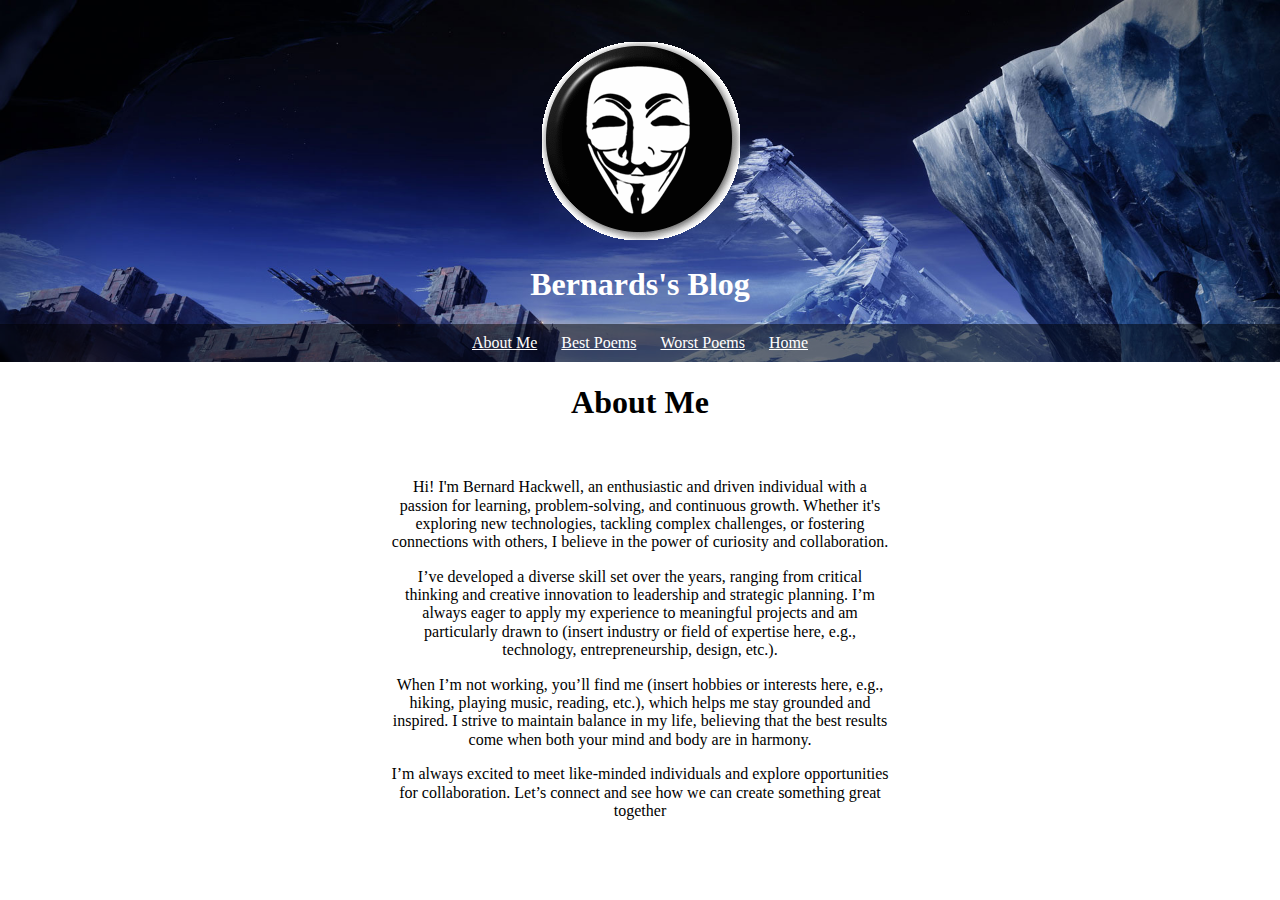
<file: About-Me.html>
<!DOCTYPE html>
<html>
<style>
header {
      text-align: center;
      background: url('background.jpg');
      background-size: cover;
      color: white;
    }
 a {
      color: white;
    }
  img {
      margin: 40px 0px 0px 0px;
      size: 15px;
    }
  ul {
      padding: 10px;
      background: rgba(0,0,0,0.5);
    }
 li {
      display: inline;
      padding: 0px 10px 0px 10px;
     }
body {
	text-align: center;
    }
 article {
      max-width: 500px;
      padding: 20px;
      margin: 0 auto;
    }
   h1 {
   font-size: 70px;
   text-align: center;
   }
    @media (max-width: 500px) {
      h1 {
        font-size: 36px;
        padding: 5px;
      }
      li {
        padding: 5px;
        display: block;
      }
    }
</style>
<head>
  <link href="normalize.css" rel="stylesheet">
</head>
    <title>Bernard's Blog</title>
    <link rel="icon" type="image" href='ohno.png'>
 <header>
    <img src='ohno.png'>
    <h1>Bernards's Blog</h1>
    <ul>
      <li><a href="About-Me">About Me</a></li>
      <li><a href="best-poems">Best Poems</a></li>
      <li><a href="worst-poems">Worst Poems</a></li>
     <li><a href="index">Home</a></li>
    </ul>
  </header>
<body>
<h1>About Me</h1>
<article>
<p>Hi! I'm Bernard Hackwell, an enthusiastic and driven individual with a passion for learning, problem-solving, and continuous growth. Whether it's exploring new technologies, tackling complex challenges, or fostering connections with others, I believe in the power of curiosity and collaboration.</p>

<p>I’ve developed a diverse skill set over the years, ranging from critical thinking and creative innovation to leadership and strategic planning. I’m always eager to apply my experience to meaningful projects and am particularly drawn to (insert industry or field of expertise here, e.g., technology, entrepreneurship, design, etc.).</p>

<p>When I’m not working, you’ll find me (insert hobbies or interests here, e.g., hiking, playing music, reading, etc.), which helps me stay grounded and inspired. I strive to maintain balance in my life, believing that the best results come when both your mind and body are in harmony.</p>

<p>I’m always excited to meet like-minded individuals and explore opportunities for collaboration. Let’s connect and see how we can create something great together</p>
</article>
</body>

</html>
</file>
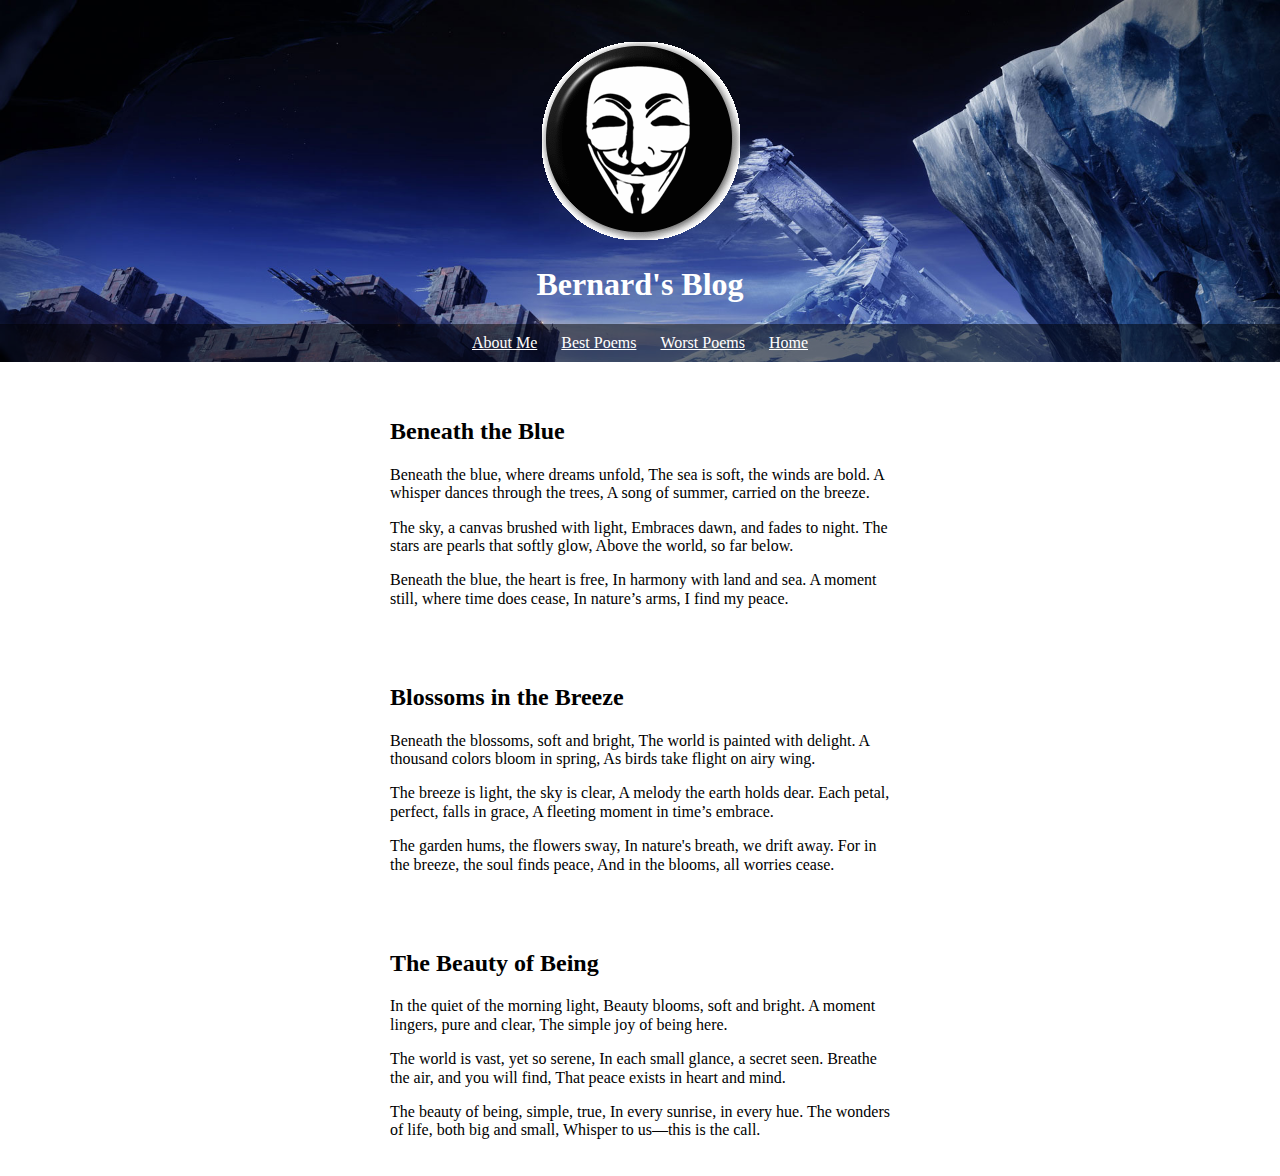
<file: best-poems.html>
<!DOCTYPE html>
<html>
<style>
    header {
      text-align: center;
      background: url('background.jpg');
      background-size: cover;
      color: white;
    }
    a {
      color: white;
    }
    h1 {
      font-size: 70px;
    }
    img {
      margin: 40px 0px 0px 0px;
      size: 15px;
    }
    ul {
      padding: 10px;
      background: rgba(0,0,0,0.5);
    }
    li {
      display: inline;
      padding: 0px 10px 0px 10px;
    }
    article {
      max-width: 500px;
      padding: 20px;
      margin: 0 auto;
    }
    @media (max-width: 500px) {
      h1 {
        font-size: 36px;
        padding: 5px;
      }
      li {
        padding: 5px;
        display: block;
      }
    }
  </style>
    <title>Bernard's Blog</title>
    <link rel="icon" type="image" href='ohno.png'>
<head>
  <link href="normalize.css" rel="stylesheet">
</head>
<body>
  <header>
    <img src='ohno.png'>
    <h1>Bernard's Blog</h1>
    <ul>
      <li><a href="About-Me">About Me</a></li>
      <li><a href="best-poems">Best Poems</a></li>
      <li><a href="worst-poems">Worst Poems</a></li>
     <li><a href="index">Home</a></li>
    </ul>
  </header>
  <article>
    <h2>Beneath the Blue</h2>
<p>Beneath the blue, where dreams unfold,
The sea is soft, the winds are bold.
A whisper dances through the trees,
A song of summer, carried on the breeze.</p>

<p>The sky, a canvas brushed with light,
Embraces dawn, and fades to night.
The stars are pearls that softly glow,
Above the world, so far below.</p>

<p>Beneath the blue, the heart is free,
In harmony with land and sea.
A moment still, where time does cease,
In nature’s arms, I find my peace.
</p>
  </article>
  <article>
    <h2>Blossoms in the Breeze</h2>
<p>Beneath the blossoms, soft and bright,
The world is painted with delight.
A thousand colors bloom in spring,
As birds take flight on airy wing.</p>

<p>The breeze is light, the sky is clear,
A melody the earth holds dear.
Each petal, perfect, falls in grace,
A fleeting moment in time’s embrace.</p>

<p>The garden hums, the flowers sway,
In nature's breath, we drift away.
For in the breeze, the soul finds peace,
And in the blooms, all worries cease.</p>
  </article>
  <article>
    <h2>The Beauty of Being</h2>
<p>In the quiet of the morning light,
Beauty blooms, soft and bright.
A moment lingers, pure and clear,
The simple joy of being here.
</p>

<p>
The world is vast, yet so serene,
In each small glance, a secret seen.
Breathe the air, and you will find,
That peace exists in heart and mind.
</p>

<p>
The beauty of being, simple, true,
In every sunrise, in every hue.
The wonders of life, both big and small,
Whisper to us—this is the call.
</p>
  </article>
</body>
</html>
</file>
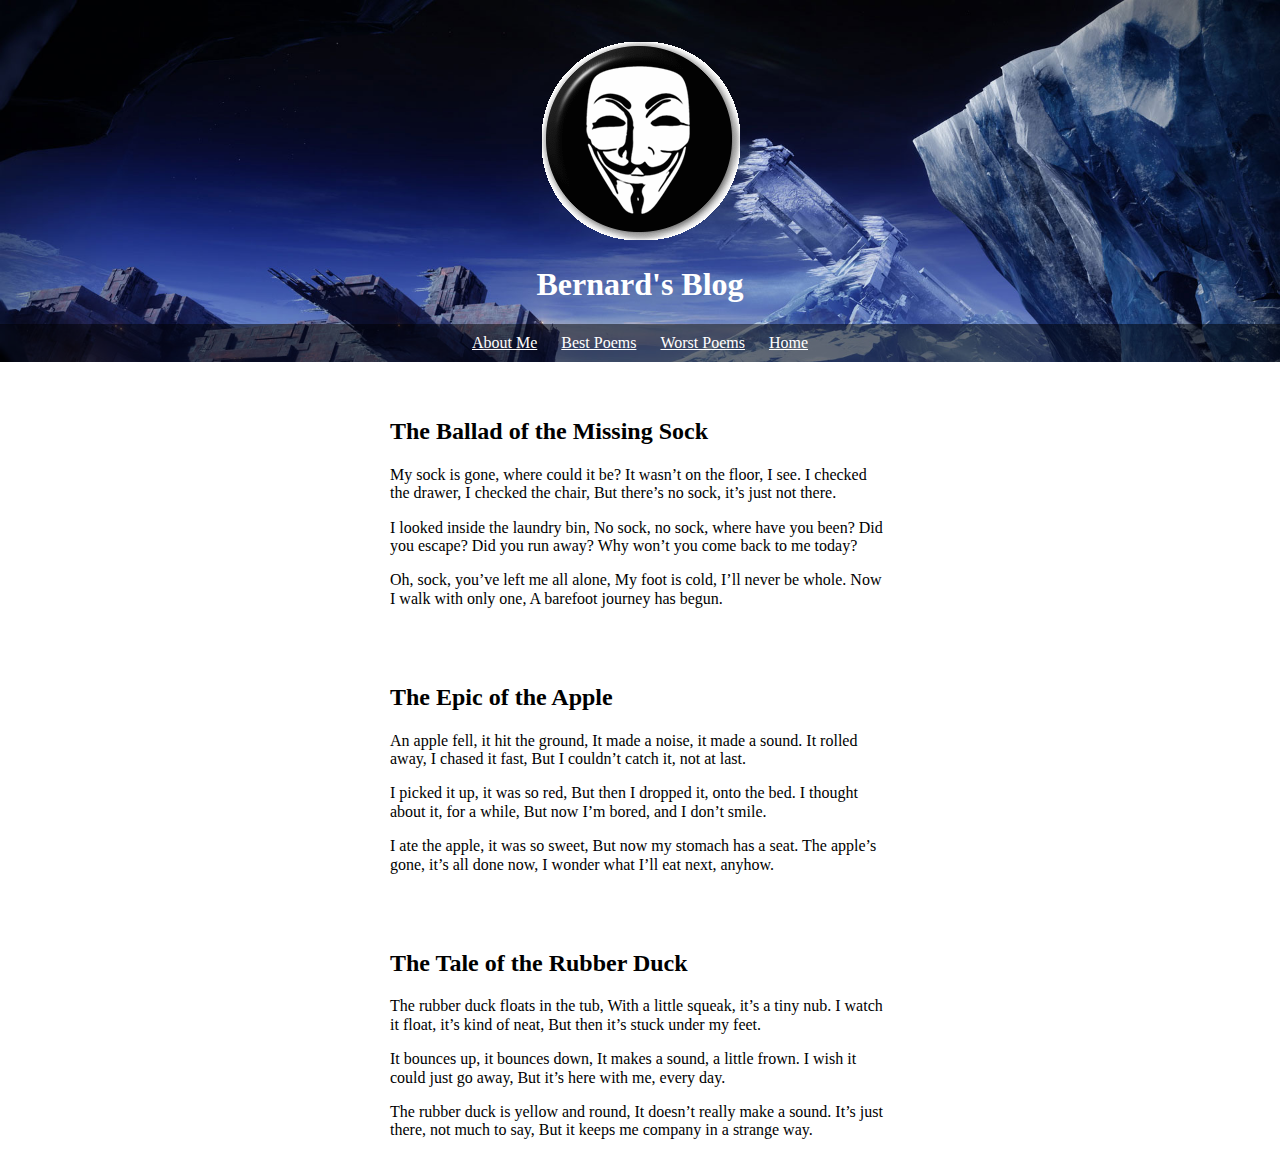
<file: worst-poems.html>
<!DOCTYPE html>
<html>
<style>
    header {
      text-align: center;
      background: url('background.jpg');
      background-size: cover;
      color: white;
    }
    a {
      color: white;
    }
    h1 {
      font-size: 70px;
    }
    img {
      margin: 40px 0px 0px 0px;
      size: 15px;
    }
    ul {
      padding: 10px;
      background: rgba(0,0,0,0.5);
    }
    li {
      display: inline;
      padding: 0px 10px 0px 10px;
    }
    article {
      max-width: 500px;
      padding: 20px;
      margin: 0 auto;
    }
    @media (max-width: 500px) {
      h1 {
        font-size: 36px;
        padding: 5px;
      }
      li {
        padding: 5px;
        display: block;
      }
    }
  </style>
    <title>Bernard's Blog</title>
    <link rel="icon" type="image" href='ohno.png'>
<head>
  <link href="normalize.css" rel="stylesheet">
</head>
<body>
  <header>
    <img src='ohno.png'>
    <h1>Bernard's Blog</h1>
    <ul>
      <li><a href="About-Me">About Me</a></li>
      <li><a href="best-poems">Best Poems</a></li>
      <li><a href="worst-poems">Worst Poems</a></li>
     <li><a href="index">Home</a></li>
    </ul>
  </header>
  <article>
    <h2>The Ballad of the Missing Sock</h2>
<p>My sock is gone, where could it be?
It wasn’t on the floor, I see.
I checked the drawer, I checked the chair,
But there’s no sock, it’s just not there.</p>

<p>I looked inside the laundry bin,
No sock, no sock, where have you been?
Did you escape? Did you run away?
Why won’t you come back to me today?</p>

<p>Oh, sock, you’ve left me all alone,
My foot is cold, I’ll never be whole.
Now I walk with only one,
A barefoot journey has begun.
</p>
  </article>
  <article>
    <h2>The Epic of the Apple</h2>
<p>An apple fell, it hit the ground,
It made a noise, it made a sound.
It rolled away, I chased it fast,
But I couldn’t catch it, not at last.</p>

<p>I picked it up, it was so red,
But then I dropped it, onto the bed.
I thought about it, for a while,
But now I’m bored, and I don’t smile.</p>

<p>I ate the apple, it was so sweet,
But now my stomach has a seat.
The apple’s gone, it’s all done now,
I wonder what I’ll eat next, anyhow.</p>
  </article>
  <article>
    <h2>The Tale of the Rubber Duck</h2>
<p>The rubber duck floats in the tub,
With a little squeak, it’s a tiny nub.
I watch it float, it’s kind of neat,
But then it’s stuck under my feet.
</p>

<p>
It bounces up, it bounces down,
It makes a sound, a little frown.
I wish it could just go away,
But it’s here with me, every day.
</p>

<p>
The rubber duck is yellow and round,
It doesn’t really make a sound.
It’s just there, not much to say,
But it keeps me company in a strange way.
</p>
  </article>
</body>
</html>
</file>
